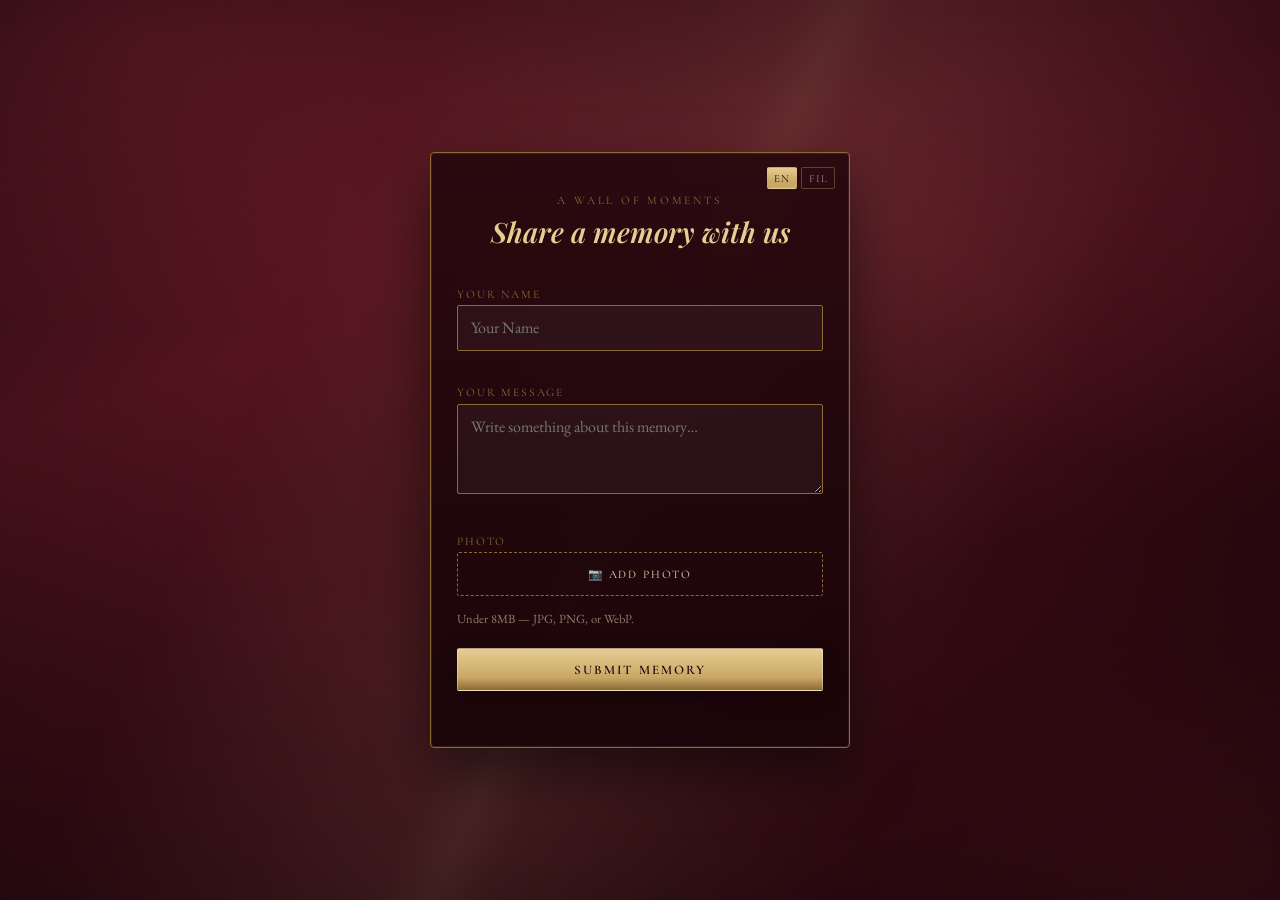
<file: guest.html>
<!DOCTYPE html>
<html lang="en">
<head>
<meta charset="UTF-8">
<meta name="viewport" content="width=device-width, initial-scale=1.0, viewport-fit=cover">
<title>Share a Memory — Aliyah Jasmine's Debut</title>
<link rel="preconnect" href="https://fonts.googleapis.com">
<link rel="preconnect" href="https://fonts.gstatic.com" crossorigin>
<link href="https://fonts.googleapis.com/css2?family=Playfair+Display:ital,wght@0,600;0,700;0,900;1,600;1,700&family=Cormorant+Garamond:ital,wght@0,400;0,500;0,600;1,400;1,500&family=EB+Garamond:ital,wght@0,400;0,500;1,400&display=swap" rel="stylesheet">
<link rel="stylesheet" href="css/style.css">
<link rel="stylesheet" href="css/guest.css">
</head>
<body class="guest-body">

<div class="satin-bg" aria-hidden="true">
  <div class="satin-base"></div>
  <div class="satin-sheen"></div>
  <div class="satin-vignette"></div>
  <div class="satin-grain"></div>
</div>

<main class="guest-page">
  <div class="guest-card">

    <div class="guest-lang" role="group" aria-label="Language / Wika">
      <button type="button" class="guest-lang-btn" data-lang="en">EN</button>
      <button type="button" class="guest-lang-btn" data-lang="fil">FIL</button>
    </div>

    <p class="modal-eyebrow" data-i18n="guest.eyebrow">A Wall of Moments</p>
    <h1 class="guest-title" data-i18n="guest.title">Share a memory with us &#10084;</h1>

    <!-- FORM VIEW -->
    <form id="guestForm" class="guest-form" novalidate>
      <div class="form-field">
        <label for="gName" data-i18n="guest.nameLabel">Your Name</label>
        <input type="text" id="gName" maxlength="60" autocomplete="name" placeholder="Your Name" aria-describedby="gNameError" required>
        <p class="field-error" id="gNameError" aria-live="polite"></p>
      </div>

      <div class="form-field">
        <label for="gMessage" data-i18n="guest.messageLabel">Your Message</label>
        <textarea id="gMessage" maxlength="500" data-i18n-placeholder="guest.messagePlaceholder" placeholder="Write something about this memory…" aria-describedby="gMessageError" required></textarea>
        <p class="field-error" id="gMessageError" aria-live="polite"></p>
      </div>

      <div class="form-field">
        <label for="gPhoto" data-i18n="guest.photoLabel">Photo</label>
        <label class="upload-photo-control" for="gPhoto"><span data-i18n="guest.addPhotoBtn">&#128247; Add Photo</span></label>
        <input class="visually-hidden" type="file" id="gPhoto" accept="image/*,.heic,.heif" aria-describedby="gPhotoError" required>
        <div class="photo-preview" id="gPhotoPreview" hidden><img id="gPhotoPreviewImage" alt="Selected memory photo preview"></div>
        <p class="field-error" id="gPhotoError" aria-live="polite"></p>
        <p class="form-note" data-i18n="guest.photoNote">Photos from phone, tablet, or PC (JPG, PNG, WebP, HEIC/HEIF).</p>
      </div>

      <button type="submit" class="btn-gold guest-submit" data-i18n="guest.submitBtn">Submit Memory</button>
      <p class="form-status" id="guestStatus" role="status" aria-live="polite"></p>
    </form>

    <!-- THANK-YOU VIEW -->
    <div class="guest-thanks" id="guestThanks" hidden>
      <div class="guest-thanks-mark" aria-hidden="true">&#10084;</div>
      <p class="guest-thanks-title" data-i18n="guest.thankYouTitle">Thank you for sharing a memory with us &#10084;</p>
      <button type="button" class="btn-ghost small" id="guestAddAnother" data-i18n="guest.addAnotherBtn">Share another memory</button>
    </div>

  </div>
</main>

<script src="js/i18n.js"></script>
<script src="js/storage.js"></script>
<script src="js/config.js"></script>
<script src="js/upload-service.js"></script>
<script src="js/guest.js"></script>
</body>
</html>
</file>
<file: css/style.css>
/* ============================================================
   1. DESIGN TOKENS
   ============================================================ */
:root{
  --burgundy-deepest:#26060c;
  --burgundy-dark:#3d0f18;
  --burgundy:#54141f;
  --burgundy-light:#6e1c29;
  --wine-highlight:#8a2735;
  --gold-deep:#8c6a35;
  --gold:#c9a765;
  --gold-light:#e6cd93;
  --champagne:#ecdcb9;
  --cream:#f6eee0;
  --blush:#c99a94;
  --ink:#1a0509;
  --shadow:rgba(10,2,4,.55);

  --font-display:'Playfair Display', serif;
  --font-title:'Cormorant Garamond', serif;
  --font-body:'EB Garamond', serif;

  --nav-h:64px;
}

*{box-sizing:border-box;}
html,body{margin:0;padding:0;}
body{
  background:var(--burgundy-deepest);
  color:var(--cream);
  font-family:var(--font-body);
  overflow:hidden;
  height:100vh;
  width:100vw;
  -webkit-font-smoothing:antialiased;
}
body.is-gated{overflow:hidden;}
img{max-width:100%;display:block;}
button{font-family:inherit;cursor:pointer;background:none;border:none;color:inherit;}
button:disabled{cursor:not-allowed;}
a{color:inherit;}
h1,h2,h3,h4{margin:0;font-weight:600;}
p{margin:0;}
ol,ul{margin:0;padding:0;list-style:none;}
::selection{background:var(--gold);color:var(--ink);}

:focus-visible{outline:1.5px solid var(--gold-light);outline-offset:3px;}

[hidden]{display:none !important;}

.sr-only{
  position:absolute;width:1px;height:1px;padding:0;margin:-1px;overflow:hidden;
  clip:rect(0,0,0,0);white-space:nowrap;border:0;
}

/* ============================================================
   2. SATIN BACKGROUND
   ============================================================ */
.satin-bg{position:fixed;inset:0;z-index:0;overflow:hidden;}
.satin-base{
  position:absolute;inset:-10%;
  background:
    radial-gradient(ellipse 60% 45% at 18% 12%, rgba(138,39,53,.55), transparent 60%),
    radial-gradient(ellipse 55% 50% at 85% 20%, rgba(110,28,41,.5), transparent 62%),
    radial-gradient(ellipse 70% 60% at 30% 85%, rgba(61,15,24,.7), transparent 65%),
    radial-gradient(ellipse 65% 55% at 90% 90%, rgba(84,20,31,.65), transparent 60%),
    linear-gradient(160deg, var(--burgundy-dark) 0%, var(--burgundy) 35%, var(--burgundy-deepest) 75%, var(--ink) 100%);
}
.satin-sheen{
  position:absolute; inset:-30%;
  background:linear-gradient(115deg, transparent 35%, rgba(230,205,147,.09) 48%, rgba(230,205,147,.14) 50%, rgba(230,205,147,.09) 52%, transparent 65%);
  mix-blend-mode:screen;
  animation:sheenMove 16s ease-in-out infinite;
}
@keyframes sheenMove{
  0%{transform:translate(-12%,-6%) rotate(0deg);}
  50%{transform:translate(10%,8%) rotate(2deg);}
  100%{transform:translate(-12%,-6%) rotate(0deg);}
}
.satin-vignette{
  position:absolute;inset:0;
  background:radial-gradient(ellipse 80% 80% at 50% 50%, transparent 40%, rgba(10,2,4,.55) 100%);
}
.satin-grain{
  position:absolute;inset:0;opacity:.04;mix-blend-mode:overlay;
  background-image:radial-gradient(rgba(255,255,255,.9) .6px, transparent .6px);
  background-size:3px 3px;
}

/* ============================================================
   3. TYPE UTILITIES
   ============================================================ */
.eyebrow{
  font-family:var(--font-title);
  font-size:.78rem;
  letter-spacing:.32em;
  text-transform:uppercase;
  color:var(--gold-light);
  font-weight:500;
}
.chapter-title{
  font-family:var(--font-display);
  font-style:italic;
  font-weight:600;
  font-size:clamp(1.8rem,4vw,2.9rem);
  color:var(--cream);
  margin-top:.35em;
}
.chapter-head{text-align:center;margin-bottom:clamp(1.6rem,4vh,3rem);}

.btn-gold{
  font-family:var(--font-title);
  letter-spacing:.16em;
  text-transform:uppercase;
  font-size:.82rem;
  font-weight:600;
  color:var(--ink);
  background:linear-gradient(180deg,var(--gold-light),var(--gold) 70%,var(--gold-deep));
  padding:.95em 2em;
  border-radius:2px;
  border:1px solid rgba(255,255,255,.35);
  box-shadow:0 4px 18px rgba(0,0,0,.35);
  transition:transform .35s ease, box-shadow .35s ease, filter .35s ease, opacity .35s ease;
}
.btn-gold:hover{transform:translateY(-2px);box-shadow:0 8px 24px rgba(0,0,0,.4);filter:brightness(1.06);}
.btn-gold:active{transform:translateY(0);}
.btn-gold:disabled{opacity:.4;filter:grayscale(.4);box-shadow:none;transform:none;}
.btn-gold:disabled:hover{transform:none;box-shadow:none;filter:grayscale(.4);}

.btn-ghost{
  font-family:var(--font-title);
  letter-spacing:.16em;
  text-transform:uppercase;
  font-size:.82rem;
  font-weight:600;
  color:var(--champagne);
  background:transparent;
  padding:.9em 1.9em;
  border-radius:2px;
  border:1px solid var(--gold-deep);
  transition:border-color .35s ease, color .35s ease, background .35s ease;
}
.btn-ghost:hover{border-color:var(--gold-light);color:var(--gold-light);background:rgba(201,167,101,.08);}
.btn-ghost.small{font-size:.72rem;padding:.6em 1.3em;}

/* ============================================================
   4. FLORAL ORNAMENTS
   ============================================================ */
.floral-frame{position:absolute;inset:0;pointer-events:none;color:var(--gold);opacity:.65;}
.floral-frame svg.corner{position:absolute;width:min(22vw,170px);height:min(22vw,170px);opacity:0;}
.floral-frame .c-tl{top:10px;left:10px;}
.floral-frame .c-tr{top:10px;right:10px;transform:scaleX(-1);}
.floral-frame .c-bl{bottom:10px;left:10px;transform:scaleY(-1);}
.floral-frame .c-br{bottom:10px;right:10px;transform:scale(-1,-1);}

.floral-divider{width:min(70%,320px);height:26px;color:var(--gold);opacity:.8;margin:1.4em auto;display:block;}

/* ============================================================
   5. NAVIGATION
   ============================================================ */
.chapter-nav{
  position:fixed;top:0;left:0;right:0;height:var(--nav-h);
  z-index:40;
  display:flex;align-items:center;
  padding:0 clamp(14px,3vw,34px);
  background:linear-gradient(180deg, rgba(26,5,9,.72), rgba(26,5,9,0));
  backdrop-filter:blur(2px);
}
.brand-mark{
  font-family:var(--font-title);font-style:italic;font-size:1.05rem;letter-spacing:.05em;color:var(--gold-light);
  white-space:nowrap;margin-right:clamp(10px,3vw,32px);
}
.nav-list{
  display:flex;gap:clamp(2px,1.6vw,26px);overflow-x:auto;flex:1;
  scrollbar-width:none;
}
.nav-list::-webkit-scrollbar{display:none;}
.nav-link{
  display:flex;align-items:baseline;gap:.5em;white-space:nowrap;
  padding:.5em .15em;position:relative;
  font-family:var(--font-title);font-size:.86rem;letter-spacing:.1em;text-transform:uppercase;
  color:rgba(236,220,185,.55);
  transition:color .3s ease;
}
.nav-link .nav-num{font-size:.72rem;color:var(--gold-deep);}
.nav-link:hover{color:var(--champagne);}
.nav-link.active{color:var(--gold-light);}
.nav-link.active::after{
  content:'';position:absolute;left:0;right:0;bottom:-2px;height:1px;background:var(--gold-light);
}
.nav-lang{
  margin-left:auto;display:flex;align-items:center;gap:6px;padding-left:clamp(10px,3vw,24px);flex:0 0 auto;
}
.nav-lang button{
  font-family:var(--font-title);font-size:.72rem;letter-spacing:.1em;text-transform:uppercase;
  color:rgba(236,220,185,.5);padding:.3em .6em;border:1px solid transparent;border-radius:2px;
  transition:color .25s ease,border-color .25s ease;
}
.nav-lang button.active{color:var(--gold-light);border-color:var(--gold-deep);}
.nav-lang button:hover{color:var(--champagne);}
.nav-music{
  margin-left:10px;display:flex;align-items:center;justify-content:center;flex:0 0 auto;
  width:34px;height:34px;border:1px solid var(--gold-deep);border-radius:50%;
  color:var(--gold-light);transition:border-color .25s ease,color .25s ease,background .25s ease;
}
.nav-music svg{width:16px;height:16px;}
.nav-music .icon-muted{display:none;}
.nav-music.is-muted .icon-playing{display:none;}
.nav-music.is-muted .icon-muted{display:block;}
.nav-music:hover{border-color:var(--gold-light);background:rgba(201,167,101,.1);}

/* Hamburger toggle — desktop/tablet: not shown at all (the full
   .nav-list already fits there). Turned on only inside the mobile
   breakpoint further down this file. */
.nav-burger{
  display:none;
  flex-direction:column;align-items:center;justify-content:center;gap:5px;
  width:34px;height:34px;margin-left:8px;flex:0 0 auto;
  border:1px solid var(--gold-deep);border-radius:50%;background:transparent;
  transition:border-color .25s ease,background .25s ease;
}
.nav-burger:hover{border-color:var(--gold-light);background:rgba(201,167,101,.1);}
.nav-burger-bar{
  display:block;width:15px;height:1.5px;background:var(--gold-light);
  transition:transform .25s ease,opacity .25s ease;
}
.nav-burger.is-active .nav-burger-bar:nth-child(1){transform:translateY(6.5px) rotate(45deg);}
.nav-burger.is-active .nav-burger-bar:nth-child(2){opacity:0;}
.nav-burger.is-active .nav-burger-bar:nth-child(3){transform:translateY(-6.5px) rotate(-45deg);}

/* Mobile nav dropdown + backdrop — inert and invisible outside the
   mobile breakpoint (see @media max-width:640px below), where display,
   open/close, sizing and touch spacing are defined. */
.mobile-nav-backdrop,.mobile-nav{display:none;}

/* ============================================================
   6. CHAPTER SHELL
   ============================================================ */
main{position:relative;z-index:5;height:100vh;height:100dvh;width:100vw;}
.chapter{
  position:absolute;inset:0;
  padding:calc(var(--nav-h) + clamp(20px,5vh,60px)) clamp(18px,6vw,80px) clamp(30px,6vh,60px);
  overflow-y:auto;
  display:flex;flex-direction:column;align-items:center;
  opacity:0;visibility:hidden;
}
.chapter.is-active{opacity:1;visibility:visible;}
.chapter-inner{width:100%;max-width:980px;margin:0 auto;display:flex;flex-direction:column;align-items:center;}

/* ============================================================
   6b. CHAPTER — 18 ROSES (FULLSCREEN BALLROOM SCENE)
   The ballroom is a full-viewport game-map scene, not a card or
   inline image. It ignores the standard .chapter padding/max-width
   so the artwork can fill the entire available viewport.
   ============================================================ */
.chapter--ballroom{padding:0;overflow:hidden;display:block;}
.ballroom-scene{position:absolute;inset:0;width:100%;height:100%;overflow:hidden;}
/* Wraps the map image + scrim + figures as one layer so the figures'
   percentage-based left/top always resolves against the map's own
   box — on desktop that box is the full-bleed viewport (unchanged
   from before); on mobile (see breakpoint below) it becomes the
   map's own natural, taller-than-viewport height. */
.ballroom-mapwrap{position:absolute;inset:0;width:100%;height:100%;}
.ballroom-map{
  position:absolute;inset:0;
  width:100%;height:100%;
  object-fit:cover;object-position:center;
  display:block;
  image-rendering:-webkit-optimize-contrast;
}
/* Mobile three-part map wrap: hidden on desktop/landscape, shown (and the
   desktop wrap hidden) under the mobile-portrait breakpoint below. Kept out
   of layout entirely on desktop so it never adds scroll height there. */
.ballroom-mapwrap-mobile{display:none;}
.ballroom-scrim{
  position:absolute;inset:0;pointer-events:none;
  background:linear-gradient(180deg, rgba(10,3,5,.6) 0%, rgba(10,3,5,0) 24%, rgba(10,3,5,0) 68%, rgba(10,3,5,.62) 100%);
}
/* Characters standing around the ballroom floor — absolutely positioned
   by percentage (left/top) so each guest keeps their spot on the scene
   at any viewport size. No card, no background, no border: just the
   pixel-art figure with a soft contact shadow. */
.ballroom-figures{position:absolute;inset:0;z-index:2;pointer-events:none;}
.ballroom-figure{
  position:absolute;transform:translate(-50%,-100%);
  /* Sized from the smaller of width- or height-based scaling so
     short/wide windows (e.g. 1280x720) shrink the figure enough to
     keep clear vertical margin between rows, the nav bar, and the
     Continue button footer — not just narrow windows. */
  width:clamp(38px,min(5.6vw,8vh),78px);
  padding:0;border:0;background:none;cursor:pointer;
  pointer-events:auto;-webkit-tap-highlight-color:transparent;
}
.ballroom-figure .figure-shadow{
  position:absolute;left:50%;bottom:-3%;transform:translateX(-50%);
  width:68%;height:16%;border-radius:50%;pointer-events:none;
  background:radial-gradient(closest-side, rgba(0,0,0,.55), rgba(0,0,0,0) 75%);
}
.ballroom-figure .figure-sprite{position:relative;display:block;width:100%;aspect-ratio:145/336;}
.ballroom-figure .frame{
  position:absolute;inset:0;width:100%;height:100%;object-fit:contain;object-position:bottom;
  image-rendering:pixelated;image-rendering:crisp-edges;
  filter:drop-shadow(0 3px 5px rgba(0,0,0,.55));
}
.ballroom-figure .frame-a{animation:breatheA 1.6s steps(1,end) infinite;animation-delay:var(--breathe-delay,0s);}
.ballroom-figure .frame-b{animation:breatheB 1.6s steps(1,end) infinite;animation-delay:var(--breathe-delay,0s);}
.ballroom-figure:hover .frame,.ballroom-figure:focus-visible .frame{
  filter:drop-shadow(0 0 9px rgba(230,205,147,.6)) drop-shadow(0 3px 5px rgba(0,0,0,.55));
}
.ballroom-figure:focus-visible{outline:2px solid var(--gold-light);outline-offset:6px;border-radius:6px;}
.ballroom-figure .figure-name{
  position:relative;left:50%;transform:translateX(-50%);
  display:block;margin-top:2px;
  width:max-content;max-width:118px;
  font-family:var(--font-title);font-weight:600;
  font-size:clamp(.56rem,min(1.05vw,1.35vh),.72rem);letter-spacing:.02em;line-height:1.15;
  text-align:center;color:var(--gold-light);
  background:rgba(10,2,4,.55);border:1px solid rgba(201,167,101,.4);
  border-radius:3px;padding:.15em .5em;
  text-shadow:0 1px 2px rgba(0,0,0,.7);
  pointer-events:none;
}
.ballroom-caption{
  position:absolute;top:0;left:0;right:0;
  z-index:3;
  padding:calc(var(--nav-h) + clamp(10px,3vh,26px)) clamp(16px,6vw,60px) 0;
  text-align:center;
}
.ballroom-caption .eyebrow{
  color:var(--gold-light);
  letter-spacing:.38em;
  text-shadow:0 1px 4px rgba(0,0,0,.6);
}
.ballroom-caption .chapter-title{
  margin:.32em 0 .35em;
  font-size:clamp(2rem,4.6vw,3.2rem);
  letter-spacing:.015em;
  color:var(--cream);
  text-shadow:0 4px 26px rgba(0,0,0,.6), 0 1px 2px rgba(0,0,0,.4);
}
.ballroom-caption .hint{margin:0;color:var(--champagne);}
.ballroom-footer{
  position:absolute;bottom:clamp(14px,3.5vh,30px);left:0;right:0;
  display:flex;justify-content:center;padding:0 20px;
}
@media (max-width:640px){
  .ballroom-caption{padding-top:calc(var(--nav-h) + 10px);}
}

/* ============================================================
   7. CHAPTER — INVITATION
   ============================================================ */
#chapter-invitation{padding-top:0;}
.invite-scene{position:relative;min-height:100vh;width:100%;display:flex;align-items:center;justify-content:center;}
.intro-stage,.envelope-stage,.letter-stage{
  position:absolute;inset:0;display:flex;flex-direction:column;align-items:center;justify-content:center;text-align:center;
  padding:0 20px;
}
.intro-stage{opacity:0;}
.hero-name{font-family:var(--font-display);font-weight:700;font-style:italic;line-height:1.02;
  font-size:clamp(2.6rem,9vw,6rem);letter-spacing:.01em;color:var(--cream);
}
.hero-name .line{display:block;overflow:hidden;}
.hero-name .line span{display:inline-block;transform:translateY(110%);}
.hero-turns{font-family:var(--font-title);font-size:clamp(1.1rem,2.6vw,1.5rem);letter-spacing:.5em;text-transform:uppercase;
  color:var(--gold-light);margin-top:.9em;opacity:0;}
.hero-18{color:var(--gold);font-style:italic;letter-spacing:.05em;}
.intro-details{margin-top:2.2em;opacity:0;}
.intro-continue{margin-top:2.6em;opacity:0;}
.invite-line{font-family:var(--font-title);font-size:clamp(1rem,2.2vw,1.3rem);font-style:italic;color:var(--champagne);max-width:480px;margin:0 auto .9em;}
.invite-date{font-family:var(--font-display);font-size:clamp(1.3rem,3vw,1.9rem);letter-spacing:.14em;color:var(--gold-light);margin-bottom:.5em;}
.invite-meta{font-family:var(--font-title);font-size:.95rem;letter-spacing:.14em;text-transform:uppercase;color:rgba(236,220,185,.75);margin-bottom:.2em;}

.envelope-stage{opacity:0;}
.envelope-stage .eyebrow{margin-bottom:1.6em;}
.envelope-wrap{}
.envelope{
<<<<<<< HEAD
  position:relative;width:min(78vw,330px);height:min(56vw,230px);perspective:1200px;
=======
  position:relative;width:min(78vw,330px);height:min(56vw,230px);
  perspective:1200px;-webkit-perspective:1200px;
>>>>>>> 364f0a9 (complete)
}
.envelope-back{
  position:absolute;inset:0;border-radius:3px;
  background:linear-gradient(160deg, var(--burgundy-light), var(--burgundy) 55%, var(--burgundy-dark));
  border:1px solid var(--gold-deep);
  box-shadow:0 22px 45px rgba(0,0,0,.5);
}
.envelope-back::before,.envelope-back::after{
  content:'';position:absolute;top:0;width:50%;height:100%;
  border:1px solid var(--gold-deep);opacity:.55;
}
<<<<<<< HEAD
.envelope-back::before{left:0;clip-path:polygon(0 0,100% 50%,0 100%);}
.envelope-back::after{right:0;clip-path:polygon(100% 0,0 50%,100% 100%);}
=======
.envelope-back::before{left:0;clip-path:polygon(0 0,100% 50%,0 100%);-webkit-clip-path:polygon(0 0,100% 50%,0 100%);}
.envelope-back::after{right:0;clip-path:polygon(100% 0,0 50%,100% 100%);-webkit-clip-path:polygon(100% 0,0 50%,100% 100%);}
>>>>>>> 364f0a9 (complete)
.envelope-flap{
  position:absolute;top:0;left:0;width:100%;height:62%;
  background:linear-gradient(155deg, var(--wine-highlight), var(--burgundy) 70%);
  clip-path:polygon(0 0,100% 0,50% 92%);
<<<<<<< HEAD
  border:1px solid var(--gold-deep);
  transform-origin:top center;
  transform-style:preserve-3d;
  transition:transform 1.1s cubic-bezier(.7,0,.2,1);
  z-index:3;
}
.envelope.is-open .envelope-flap{transform:rotateX(-172deg);}
=======
  -webkit-clip-path:polygon(0 0,100% 0,50% 92%);
  border:1px solid var(--gold-deep);
  transform-origin:top center;
  transform-style:preserve-3d;-webkit-transform-style:preserve-3d;
  backface-visibility:hidden;-webkit-backface-visibility:hidden;
  transition:transform 1.1s cubic-bezier(.7,0,.2,1);
  z-index:3;
}
.envelope.is-open .envelope-flap{transform:rotateX(-172deg);-webkit-transform:rotateX(-172deg);}
>>>>>>> 364f0a9 (complete)
.envelope-seal{
  position:absolute;left:50%;top:34%;transform:translate(-50%,-50%);
  width:52px;height:52px;border-radius:50%;
  background:radial-gradient(circle at 35% 30%, var(--gold-light), var(--gold) 55%, var(--gold-deep));
  display:flex;align-items:center;justify-content:center;
  font-family:var(--font-title);font-style:italic;font-size:1.05rem;color:var(--ink);
  box-shadow:0 3px 10px rgba(0,0,0,.4);
  z-index:4;transition:opacity .5s ease, transform .6s ease;
}
.envelope.is-open .envelope-seal{opacity:0;transform:translate(-50%,-50%) scale(.4);}
.tap-hint{margin-top:1.7em;font-family:var(--font-title);font-size:.82rem;letter-spacing:.22em;text-transform:uppercase;color:var(--gold-deep);}

.letter-stage{padding:0 16px;}
.letter-card{
  width:min(92vw,520px);max-height:82vh;overflow-y:auto;
  background:linear-gradient(180deg, rgba(246,238,224,.06), rgba(246,238,224,.03));
  border:1px solid var(--gold-deep);border-radius:2px;
  padding:clamp(24px,5vw,46px);
  text-align:left;
  box-shadow:0 30px 60px rgba(0,0,0,.5);
}
.letter-kicker{font-family:var(--font-title);font-style:italic;font-size:1.1rem;color:var(--gold-light);margin-bottom:.9em;}
.letter-body{font-size:1.05rem;line-height:1.7;color:var(--champagne);margin-bottom:1em;}
.letter-question{font-family:var(--font-title);font-style:italic;font-size:1.25rem;color:var(--gold-light);margin:1.2em 0 1.1em;text-align:center;}

/* --- RSVP: name-gated response --- */
.rsvp-name-field{margin:0 auto 1.1em;max-width:360px;text-align:left;}
.rsvp-name-field label{display:block;font-family:var(--font-title);font-size:.72rem;letter-spacing:.18em;text-transform:uppercase;color:var(--gold-deep);margin-bottom:.45em;}
.rsvp-name-field input{
  width:100%;background:rgba(255,255,255,.045);border:1px solid var(--gold-deep);color:var(--cream);
  padding:.75em .85em;font-family:var(--font-body);font-size:1rem;border-radius:2px;
  transition:border-color .3s ease, background .3s ease;
}
.rsvp-name-field input:focus{border-color:var(--gold-light);background:rgba(255,255,255,.07);}
.rsvp-name-hint{font-size:.76rem;color:rgba(236,220,185,.55);margin-top:.4em;}
.rsvp-row{display:flex;flex-wrap:wrap;gap:14px;justify-content:center;}
.rsvp-divider{display:flex;align-items:center;gap:.8em;margin:1.3em 0;color:rgba(236,220,185,.4);font-family:var(--font-title);font-size:.72rem;letter-spacing:.2em;text-transform:uppercase;}
.rsvp-divider::before,.rsvp-divider::after{content:'';flex:1;height:1px;background:rgba(201,167,101,.25);}
.rsvp-listed{display:flex;justify-content:center;}
.rsvp-response{margin-top:1.3em;text-align:center;font-family:var(--font-title);font-style:italic;font-size:1.05rem;color:var(--gold-light);}
.rsvp-continue{margin-top:1.4em;text-align:center;}

/* ============================================================
   8. CHAPTER — CELEBRATION
   ============================================================ */
.celebration-grid{display:grid;grid-template-columns:repeat(auto-fit,minmax(210px,1fr));gap:16px;width:100%;margin-bottom:3rem;}
.detail-card{
  border:1px solid var(--gold-deep);padding:1.8em 1.4em;text-align:center;border-radius:2px;
  background:rgba(255,255,255,.02);
}
.detail-card h3{font-family:var(--font-title);text-transform:uppercase;letter-spacing:.2em;font-size:.78rem;color:var(--gold-deep);margin-bottom:.7em;}
.detail-card p{font-family:var(--font-display);font-style:italic;font-size:1.15rem;color:var(--champagne);line-height:1.5;}
.map-card .btn-ghost{margin-top:.9em;display:inline-block;}

.countdown{width:100%;text-align:center;margin-bottom:3.4rem;}
.countdown-label{font-family:var(--font-title);letter-spacing:.28em;text-transform:uppercase;font-size:.8rem;color:var(--gold-light);margin-bottom:1.3em;}
.countdown-row{display:flex;justify-content:center;gap:clamp(10px,3vw,30px);flex-wrap:wrap;}
.cd-unit{display:flex;flex-direction:column;align-items:center;min-width:64px;}
.cd-unit span{
  font-family:var(--font-display);font-size:clamp(1.8rem,5vw,2.7rem);color:var(--cream);
  text-shadow:0 0 18px rgba(201,167,101,.35);
  font-variant-numeric:tabular-nums;
}
.cd-unit label{font-family:var(--font-title);font-size:.68rem;letter-spacing:.2em;text-transform:uppercase;color:var(--gold-deep);margin-top:.4em;}

.dresscode{width:100%;text-align:center;margin-bottom:3.4rem;}
.dresscode h3{font-family:var(--font-title);letter-spacing:.24em;text-transform:uppercase;font-size:.85rem;color:var(--gold-light);}
.dresscode-sub{font-family:var(--font-display);font-style:italic;font-size:1.4rem;color:var(--champagne);margin:.4em 0 1.6em;}
.dresscode-grid{display:grid;grid-template-columns:repeat(auto-fit,minmax(180px,1fr));gap:20px;max-width:520px;margin:0 auto;}
.dc-card{border:1px solid var(--gold-deep);padding:1.6em 1em;border-radius:2px;}
.dc-swatch{width:56px;height:56px;border-radius:50%;margin:0 auto .85em;border:1px solid rgba(201,167,101,.35);box-shadow:0 4px 18px rgba(0,0,0,.35);}
.dc-card h4{font-family:var(--font-title);letter-spacing:.14em;text-transform:uppercase;font-size:.85rem;color:var(--gold-light);margin-bottom:.4em;}
.dc-card p{font-size:.92rem;color:rgba(236,220,185,.75);}

.celebration-footer{margin:2.2rem 0 1rem;text-align:center;}

/* --- Gift section: box-frame squares, same family as dresscode --- */
.gift-section{width:100%;text-align:center;}
.gift-section h3{font-family:var(--font-title);letter-spacing:.24em;text-transform:uppercase;font-size:.85rem;color:var(--gold-light);margin-bottom:.5em;}
.gift-sub{font-family:var(--font-display);font-style:italic;font-size:1.15rem;color:var(--champagne);margin-bottom:1.8em;max-width:520px;margin-left:auto;margin-right:auto;}
.gift-grid{
  display:grid;grid-template-columns:repeat(5,minmax(0,1fr));gap:16px;max-width:760px;margin:0 auto;
}
.gift-card{
  aspect-ratio:1/1;border:1px solid var(--gold-deep);border-radius:2px;
  background:linear-gradient(160deg, rgba(255,255,255,.045), rgba(255,255,255,.015));
  display:flex;flex-direction:column;align-items:center;justify-content:center;gap:.55em;
  padding:.8em .5em;
  transition:transform .35s ease, box-shadow .35s ease, border-color .35s ease, background .35s ease;
}
.gift-card svg{width:34px;height:34px;color:var(--gold);}
.gift-card span{font-family:var(--font-title);letter-spacing:.06em;text-transform:uppercase;font-size:.72rem;color:var(--gold-light);line-height:1.3;}
.gift-card:hover{transform:translateY(-4px);border-color:var(--gold-light);box-shadow:0 10px 24px rgba(0,0,0,.35);background:rgba(201,167,101,.06);}
.gift-note{max-width:460px;margin:2em auto 0;color:var(--champagne);font-family:var(--font-title);font-style:italic;font-size:1rem;line-height:1.65;}

/* ============================================================
   9. CHAPTER — 18 ROSES / TREASURES / WISHES / BILLS
   Shared pixel-art character cards. Each card is a tiny 8-bit
   scene (starry sky + ground) with the guest's pixel character
   standing on it, cycling between two idle poses (A/B) to read
   as a gentle breathing loop.
   ============================================================ */
.hint{
  font-family:var(--font-title);font-weight:700;font-style:normal;
  font-size:clamp(1rem,2.6vw,1.18rem);letter-spacing:.03em;
  color:var(--gold-light);text-shadow:0 1px 4px rgba(0,0,0,.6);
  background:rgba(10,2,4,.35);border:1px solid rgba(201,167,101,.45);
  border-radius:999px;padding:.6em 1.4em;
  display:inline-block;margin:0 auto 2rem;text-align:center;max-width:90vw;
}

.pixel-grid{
  display:grid;grid-template-columns:repeat(auto-fill,minmax(108px,1fr));
  gap:16px 14px;width:100%;max-width:860px;margin:0 auto;
}
.pixel-card{
  position:relative;aspect-ratio:3/4.3;overflow:hidden;cursor:pointer;padding:0;
  border:2px solid var(--gold-deep);
  box-shadow:0 0 0 1px rgba(10,2,4,.6), 0 8px 18px rgba(0,0,0,.4);
  background:
    radial-gradient(120% 90% at 50% 0%, rgba(230,205,147,.16), transparent 60%),
    linear-gradient(180deg, var(--burgundy-dark) 0%, var(--burgundy) 62%, var(--burgundy-light) 100%);
  transition:transform .3s ease, box-shadow .3s ease, border-color .3s ease;
  clip-path:polygon(
    0 6px, 6px 6px, 6px 0, calc(100% - 6px) 0, calc(100% - 6px) 6px, 100% 6px,
    100% calc(100% - 6px), calc(100% - 6px) calc(100% - 6px), calc(100% - 6px) 100%,
    6px 100%, 6px calc(100% - 6px), 0 calc(100% - 6px)
  );
}
.pixel-card:hover,.pixel-card:focus-visible{
  transform:translateY(-4px);border-color:var(--gold-light);
  box-shadow:0 0 0 1px rgba(10,2,4,.6), 0 14px 26px rgba(0,0,0,.5), 0 0 0 3px rgba(201,167,101,.25);
}
.pixel-card::before{
  content:'';position:absolute;inset:0 0 44% 0;pointer-events:none;opacity:.85;
  background-image:
    radial-gradient(1.4px 1.4px at 18% 28%, rgba(255,255,255,.6) 50%, transparent 52%),
    radial-gradient(1.4px 1.4px at 68% 14%, rgba(255,255,255,.4) 50%, transparent 52%),
    radial-gradient(1.4px 1.4px at 42% 46%, rgba(255,255,255,.55) 50%, transparent 52%),
    radial-gradient(1.4px 1.4px at 85% 52%, rgba(255,255,255,.35) 50%, transparent 52%),
    radial-gradient(1.4px 1.4px at 30% 62%, rgba(255,255,255,.3) 50%, transparent 52%);
}
.pixel-ground{
  position:absolute;left:0;right:0;bottom:0;height:30%;pointer-events:none;
  background:linear-gradient(180deg, var(--gold-deep) 0%, var(--gold-deep) 20%, #45300f 20%, #45300f 100%);
  box-shadow:inset 0 3px 0 0 rgba(230,205,147,.5);
}
.pixel-ground::before{
  content:'';position:absolute;inset:0;opacity:.45;
  background-image:repeating-linear-gradient(90deg, rgba(0,0,0,.14) 0 6px, transparent 6px 13px);
}
.pixel-sprite{position:absolute;left:50%;bottom:20%;transform:translateX(-50%);width:80%;height:66%;}
.frame{
  position:absolute;inset:0;width:100%;height:100%;object-fit:contain;object-position:bottom;
  image-rendering:pixelated;image-rendering:crisp-edges;
  filter:drop-shadow(0 4px 6px rgba(0,0,0,.5));
}
.frame-a{animation:breatheA 1.6s steps(1,end) infinite;animation-delay:var(--breathe-delay,0s);}
.frame-b{animation:breatheB 1.6s steps(1,end) infinite;animation-delay:var(--breathe-delay,0s);}
@keyframes breatheA{0%,49.9%{opacity:1;}50%,100%{opacity:0;}}
@keyframes breatheB{0%,49.9%{opacity:0;}50%,100%{opacity:1;transform:translateY(-2px);}}
.pixel-num{
  position:absolute;top:6px;left:6px;font-family:var(--font-title);font-weight:700;
  font-size:.68rem;letter-spacing:.06em;color:var(--ink);background:var(--gold-light);
  padding:.15em .5em;line-height:1.3;box-shadow:2px 2px 0 rgba(10,2,4,.5);
}
.pixel-val{
  position:absolute;top:6px;right:6px;font-family:var(--font-title);font-weight:700;
  font-size:.6rem;letter-spacing:.04em;color:var(--gold-light);background:rgba(10,2,4,.55);
  padding:.15em .45em;border:1px solid rgba(230,205,147,.5);
}
.pixel-name{
  position:absolute;left:0;right:0;bottom:2px;text-align:center;
  font-family:var(--font-title);font-size:.62rem;letter-spacing:.03em;
  color:var(--cream);text-shadow:0 1px 2px rgba(0,0,0,.8);
  padding:0 4px;white-space:nowrap;overflow:hidden;text-overflow:ellipsis;
}

/* 18 Wishes & Prayers — blush accent */
.pixel-grid--wish .pixel-card{border-color:var(--blush);}
.pixel-grid--wish .pixel-card:hover,.pixel-grid--wish .pixel-card:focus-visible{
  border-color:#e7c9c4;box-shadow:0 0 0 1px rgba(10,2,4,.6), 0 14px 26px rgba(0,0,0,.5), 0 0 0 3px rgba(201,154,148,.3);
}

/* 18 Bills — moonlit teal/green scene */
.pixel-grid--bill .pixel-card{
  border-color:#5ebcd6;
  background:
    radial-gradient(120% 90% at 50% 0%, rgba(150,220,235,.16), transparent 60%),
    linear-gradient(180deg, #0f2a3a 0%, #16394e 62%, #1d4d6b 100%);
}
.pixel-grid--bill .pixel-ground{background:linear-gradient(180deg, #2f6f52 0%, #2f6f52 20%, #163a29 20%, #163a29 100%);}
.pixel-grid--bill .pixel-card:hover,.pixel-grid--bill .pixel-card:focus-visible{
  border-color:#ffffff;box-shadow:0 0 0 1px rgba(10,2,4,.6), 0 14px 26px rgba(0,0,0,.5), 0 0 12px rgba(94,188,214,.6);
}

/* ============================================================
   12. CHAPTER — MEMORIES
   ONE COHESIVE LUXURY MEMORY-WALL INSTALLATION.
   The chapter itself is the "room": curtains frame the full scene,
   string lights stretch across the top, the burgundy wall is the
   backdrop, Polaroids hang on the wall, and the bottom decor forms
   the base of the same installation — all one continuous environment.
   ============================================================ */

/* --- 12a. Chapter shell: the full-scene room --- */
.chapter-memories{
  position:absolute;
  inset:0;
  width:100%;
  height:100%;
  min-height:100vh;
  min-height:100dvh;
  padding:0 !important;
  overflow-y:auto !important;
  overflow-x:hidden;
  background:
    radial-gradient(ellipse 75% 55% at 50% 35%, rgba(120,20,35,.42) 0%, rgba(35,5,12,.88) 75%, rgba(18,2,6,.96) 100%),
    var(--bg-chapter, #2d060e);
}
.mem-inner{
  position:relative;
  z-index:4;
  width:100%;
  max-width:1440px;
  margin:0 auto;
  padding:
    calc(var(--nav-h) + clamp(10px,1.8vh,22px))
    clamp(35px,4vw,75px)
    0;
  display:flex;
  flex-direction:column;
  align-items:center;
  box-sizing:border-box;
  min-height:100%;
  min-height:100vh;
  min-height:100dvh;
}

/* --- 12b. Full-scene curtains (Chapter 07 Memories only) --- */
.mem-curtain{
  position:absolute;top:0;bottom:0;z-index:2;
  width:clamp(120px,14vw,260px);
  height:100%;
  pointer-events:none;
  display:flex;flex-direction:column;
  overflow:hidden;
}
.mem-curtain img{
  width:100%;height:100%;object-fit:cover;display:block;
  filter:drop-shadow(0 14px 32px rgba(0,0,0,.65)) brightness(1.25) saturate(1.25);
}
.mem-curtain--left{left:0;}
.mem-curtain--right{right:0;}
.mem-curtain--left img{object-position:top left;}
.mem-curtain--right img{object-position:top right;}

/* --- 12c. Floral corner swags (Positioned ON TOP of curtains: z-index: 6) --- */
.mem-floral{
  position:absolute;top:calc(var(--nav-h) - 16px);
  z-index:6;
  width:clamp(160px,20vw,360px);pointer-events:none;
  filter:drop-shadow(0 14px 28px rgba(0,0,0,.6)) drop-shadow(0 0 35px rgba(0,0,0,.35));
}
.mem-floral img{width:100%;height:auto;display:block;}
.mem-floral--left{left:0;}
.mem-floral--right{right:0;}

/* --- 12d. String lights --- */
.mem-lights{
  position:absolute;z-index:1;
  top:var(--nav-h);
  left:0;right:0;
  height:clamp(90px,12vw,160px);
  overflow:hidden;
  pointer-events:none;
}
.mem-lights img{
  width:100%;height:100%;
  object-fit:cover;object-position:top center;
  filter:drop-shadow(0 0 12px rgba(255,210,130,.7)) drop-shadow(0 0 28px rgba(255,180,80,.45));
}

/* --- 12e. Title block --- */
.mem-title-block{text-align:center;margin-bottom:clamp(.3rem,.8vh,.8rem);position:relative;}
.mem-eyebrow{
  font-family:var(--font-title);font-size:clamp(.68rem,1vw,.78rem);letter-spacing:.36em;
  text-transform:uppercase;color:var(--gold-light);font-weight:500;
  text-shadow:0 0 18px rgba(201,167,101,.55);
}
.mem-chapter-title{
  font-family:var(--font-display);font-style:italic;font-weight:700;
  font-size:clamp(1.4rem,3vw,2.2rem);color:var(--cream);margin:.1em 0 0;
  text-shadow:0 2px 20px rgba(0,0,0,.6), 0 0 40px rgba(201,167,101,.18);
  letter-spacing:.015em;
}
.memories-tagline{
  font-family:var(--font-display);font-style:italic;font-weight:600;
  font-size:clamp(.85rem,1.8vw,1.15rem);color:var(--champagne);
  letter-spacing:.01em;margin-top:.2em;
}
.memories-tagline .tagline-accent{color:var(--gold-light);text-shadow:0 0 20px rgba(201,167,101,.5);}

/* --- 12f. Toolbar --- */
.memory-toolbar{
  width:100%;display:flex;flex-wrap:wrap;align-items:center;
  justify-content:center;gap:12px;
  margin-bottom:clamp(.3rem,.8vh,.8rem);
}

<<<<<<< HEAD
=======
.memory-download-btn{
  display:inline-flex;align-items:center;gap:.55em;
}
.memory-download-btn .mem-dl-icon{
  width:15px;height:15px;flex:none;
}
.memory-download-btn:disabled{
  opacity:.4;cursor:not-allowed;border-color:var(--gold-deep);color:var(--champagne);background:transparent;
}
.memory-download-status{
  width:100%;text-align:center;
  font-family:var(--font-body);font-size:.82rem;color:var(--champagne);
  opacity:.85;min-height:1.2em;margin:.2em 0 .4em;
}
.memory-download-status:empty{margin:0;}
.memory-download-controls{
  width:100%;display:flex;flex-wrap:wrap;align-items:center;
  justify-content:center;gap:10px;margin:0 0 .6em;
}
.memory-download-controls:empty{margin:0;}

>>>>>>> 364f0a9 (complete)
/* --- 12g. Memory wall wrapper & display cords — 5 Columns Wide --- */
.memory-wall-wrapper{
  width:100%;
  position:relative;
  margin-bottom:clamp(.2rem,.6vh,.6rem);
  box-sizing:border-box;
}
.memory-cords-svg{
  position:absolute;
  top:0;
  left:-30px;
  right:-30px;
  width:calc(100% + 60px);
  height:100%;
  z-index:1;
  pointer-events:none;
  overflow:visible;
}
.memory-wall{
  width:100%;
  position:relative;
  z-index:2;
  display:grid;
  grid-template-columns:repeat(5,minmax(0,1fr));
  align-content:start;
  gap:clamp(14px,2vw,24px) clamp(12px,1.6vw,20px);
  padding:0 0 clamp(6px,1vh,14px);
  transition:opacity .22s ease;
}
.memory-wall.is-transitioning{opacity:0;}

/* --- 12g-i. QR (hidden — guests receive physical QR card) --- */
.memory-qr[hidden]{display:none !important;}
.memory-qr{display:flex;flex-direction:column;align-items:center;gap:8px;text-align:center;}
.memory-qr-label{
  font-family:var(--font-title);font-style:italic;font-size:.82rem;
  color:var(--champagne);max-width:190px;line-height:1.3;
}
.memory-qr-code{
  width:112px;height:112px;padding:8px;
  background:var(--cream);border:1px solid var(--gold-deep);
  box-shadow:0 10px 22px rgba(10,2,4,.4);
  display:flex;align-items:center;justify-content:center;
}
.memory-qr-code img,.memory-qr-code canvas{display:block;width:100%;height:100%;}
.memory-qr-link{
  font-family:var(--font-title);font-size:.78rem;letter-spacing:.03em;
  color:var(--gold-light);text-decoration:underline;text-underline-offset:3px;
  word-break:break-all;max-width:210px;
}
.memory-qr-link:hover{color:var(--gold);}

/* --- 12h. Pagination --- */
.memory-pagination{
  width:100%;display:flex;align-items:center;justify-content:center;
  gap:16px;margin:.2rem 0 clamp(.2rem,.6vh,.6rem);
}
.memory-page-status{
  font-family:var(--font-title);font-style:italic;font-size:.8rem;
  color:var(--champagne);min-width:7em;text-align:center;
}
.memory-page-btn{white-space:nowrap;padding:.4em .9em;font-size:.78rem;}

/* --- 12i. Polaroid cards --- */
.polaroid{
  background:linear-gradient(180deg,#fffdf7,var(--cream) 65%);
  color:var(--ink);padding:7px 7px 10px;border-radius:2px;
  box-shadow:
    0 1px 0 rgba(255,255,255,.8) inset,
    0 2px 4px rgba(0,0,0,.22),
    0 10px 24px rgba(10,2,4,.4),
    0 18px 40px rgba(10,2,4,.18),
    0 0 0 1px rgba(140,106,53,.2);
  transform:rotate(var(--rot,-1.5deg));
  transition:transform .4s cubic-bezier(.2,.8,.3,1.1), box-shadow .35s ease;
  position:relative;display:flex;flex-direction:column;cursor:pointer;
  z-index:3;
}
.polaroid:focus-visible{
  outline:none;
  box-shadow:
    0 1px 0 rgba(255,255,255,.8) inset,
    0 20px 40px rgba(10,2,4,.55),
    0 0 0 3px var(--gold-light);
}
.polaroid::before{
  content:'';position:absolute;top:-6px;left:50%;transform:translateX(-50%);
  width:12px;height:12px;border-radius:50%;
  background:radial-gradient(circle at 32% 28%, #f0d98a, var(--gold-deep) 80%);
  box-shadow:0 2px 5px rgba(0,0,0,.55), 0 0 0 1px rgba(255,255,255,.3) inset;
  z-index:4;
}
.polaroid:hover{
  transform:rotate(0deg) scale(1.05) translateY(-4px);
  box-shadow:
    0 1px 0 rgba(255,255,255,.8) inset,
    0 20px 40px rgba(10,2,4,.55),
    0 6px 16px rgba(10,2,4,.3),
    0 0 0 1px rgba(201,167,101,.45);
  z-index:10;
}
.polaroid--entering{opacity:0;transform:translateY(30px) rotate(calc(var(--rot,-1.5deg) - 4deg)) scale(.88);}
.polaroid--entering.is-visible{opacity:1;transform:rotate(var(--rot,-1.5deg)) scale(1);transition:opacity .55s ease,transform .7s cubic-bezier(.2,.85,.3,1.2),box-shadow .35s ease;}
.polaroid .ph{width:100%;aspect-ratio:1/1;object-fit:cover;background:#ddd2bd;display:block;box-shadow:inset 0 0 0 1px rgba(140,106,53,.25);}
.polaroid .ph-placeholder{width:100%;aspect-ratio:1/1;background:linear-gradient(150deg,#e8ddc4,#d8c9a8);display:flex;align-items:center;justify-content:center;font-family:var(--font-display);font-style:italic;color:#9c8358;box-shadow:inset 0 0 0 1px rgba(140,106,53,.25);}
.polaroid figcaption{position:static;margin-top:5px;text-align:center;padding:0 2px;}
.polaroid .p-name{font-family:var(--font-title);font-weight:700;letter-spacing:.02em;font-size:clamp(.64rem,1.1vw,.8rem);color:var(--ink);line-height:1.15;}
.polaroid .p-caption{font-family:var(--font-display);font-style:italic;font-size:clamp(.54rem,.9vw,.68rem);color:#7d6440;margin-top:1px;display:block;line-height:1.2;}
.wall-empty,.wall-loading{grid-column:1/-1;text-align:center;font-family:var(--font-title);font-style:italic;color:var(--gold-deep);padding:3rem 0;}

/* --- 12j. Bottom Asset Footer — Luxury Centered Floral Installation Baseline --- */
.mem-asset-footer{
  width:100%;
  max-width:1440px;
  margin-top:auto;
  padding-top:clamp(16px, 2.5vh, 32px);
  display:flex;
  flex-direction:column;
  align-items:center;
  position:relative;
  z-index:5;
  pointer-events:auto;
}
.mem-footer-btn-wrap{
  position:relative;
  z-index:6;
  margin-bottom:clamp(16px, 2.2vh, 28px);
  pointer-events:auto;
}
.mem-footer-btn-wrap .chapter-continue-btn{
  position:relative;
  z-index:7;
  padding:.85em 2.4em;
  font-size:clamp(.88rem,1.15vw,1.05rem);
  letter-spacing:.08em;
  box-shadow:
    0 10px 30px rgba(0,0,0,.7),
    0 0 35px rgba(201,167,101,.45),
    0 0 0 1px rgba(255,235,180,.3) inset;
  transition:transform .3s cubic-bezier(.2,.8,.3,1.2), box-shadow .3s ease;
}
.mem-footer-btn-wrap .chapter-continue-btn:hover{
  transform:translateY(-3px) scale(1.03);
  box-shadow:
    0 14px 40px rgba(0,0,0,.8),
    0 0 50px rgba(201,167,101,.65),
    0 0 0 1px rgba(255,245,210,.6) inset;
}
.memories-bottom-decor{
  width:100%;
  max-width:1050px;
  margin-top: -170px;
  display:flex;
  justify-content:center;
  align-items:flex-end;
  pointer-events:none;
  position:relative;
  z-index:3;
  padding:0 clamp(12px,2vw,30px);
  background:radial-gradient(ellipse 70% 80% at 50% 90%, rgba(201,167,101,.14) 0%, rgba(120,20,35,0) 75%);
}
.memories-bottom-decor img{
  width:100%;
  max-width:960px;
  height:auto;
  display:block;
  opacity:1;
  filter:
    drop-shadow(0 14px 28px rgba(0,0,0,.8))
    drop-shadow(0 0 24px rgba(201,167,101,.22))
    brightness(1.08)
    saturate(1.15);
}

/* ============================================================
   16. QR CODE
   ============================================================ */
.qr-wrapper{
  display:flex;justify-content:center;align-items:center;
  flex-direction:column;gap:8px;margin:1.2rem 0 0.6rem;
}
.memory-qr-label{
  font-family:var(--font-title);font-size:.72rem;letter-spacing:.16em;
  text-transform:uppercase;color:var(--gold-deep);margin-bottom:.4em;
}
.memory-qr-link{
  font-family:var(--font-title);font-size:.78rem;color:var(--gold-deep);
  text-decoration:none;border-bottom:1px dashed var(--gold-light);
}
.memory-qr-link:hover{color:var(--gold-light);text-decoration:none;}
.qr-code{
  width:104px;height:104px;display:block;margin:0 auto;
  background:#fff;border:2px solid var(--gold-deep);
  box-shadow:0 2px 8px rgba(0,0,0,.18);
  image-rendering:pixelated;
}

/* ============================================================
   13. CHAPTER — MESSAGES
   ============================================================ */
.message-toolbar{width:100%;display:flex;justify-content:center;margin-bottom:1.6rem;}

/* Pagination — reuses memory pagination layout */
.message-pagination{
  width:100%;display:flex;align-items:center;justify-content:center;
  gap:16px;margin:.4rem 0 1.2rem;flex-wrap:wrap;
}

/* Message wall: grid of notepad cards */
.message-wall{
  width:100%;max-width:720px;
  display:grid;
  grid-template-columns:repeat(2,minmax(0,1fr));
  gap:18px 16px;
  padding-bottom:8px;
}

/* Individual notepad card */
.message-card{
  background:#fdf9f0;
  border-radius:3px;
  box-shadow:
    0 2px 6px rgba(0,0,0,.28),
    0 8px 24px rgba(10,2,4,.35),
    0 0 0 1px rgba(180,140,60,.18);
  overflow:hidden;
  display:flex;flex-direction:column;
  transform:rotate(var(--mrot,0deg));
  transition:transform .3s ease, box-shadow .3s ease;
}
.message-card:hover{
  transform:rotate(0deg) translateY(-3px);
  box-shadow:
    0 4px 12px rgba(0,0,0,.35),
    0 16px 36px rgba(10,2,4,.45),
    0 0 0 1px rgba(201,167,101,.35);
}

/* Red margin line on the left — classic notepad look */
.notepad-margin{
  width:100%;height:3px;
  background:repeating-linear-gradient(
    90deg,
    transparent 0, transparent 28px,
    rgba(201,167,101,.5) 28px, rgba(201,167,101,.5) 30px
  );
  border-left:3px solid #e07070;
}

/* Name header strip */
.message-card .m-name{
  font-family:var(--font-title);font-weight:700;
  font-size:.78rem;letter-spacing:.1em;text-transform:uppercase;
  color:#5a3a1a;
  padding:.55em .9em .4em 1em;
  border-bottom:1px solid #e8d8b0;
  background:#fdf5e0;
  position:relative;
}
.message-card .m-name::before{
  content:'';
  position:absolute;left:0;top:0;bottom:0;
  width:3px;background:#e07070;
}

/* Message body — lined paper effect */
.message-card .m-text{
  font-family:'Segoe UI', 'Helvetica Neue', sans-serif;
  font-size:.9rem;
  color:#2a1a0a;
  line-height:1.9;
  padding:.6em .9em .7em 1em;
  flex:1;
  position:relative;
  background:
    repeating-linear-gradient(
      transparent,
      transparent calc(1.9em - 1px),
      #dde8f0 calc(1.9em - 1px),
      #dde8f0 1.9em
    );
  background-color:#fdf9f0;
  border-left:3px solid #e07070;
  word-break:break-word;
}

/* ---- Notepad modal sheet ---- */
.notepad-card{
  padding-top:clamp(22px,4vw,32px);
}
.notepad-card .modal-name{
  padding-bottom:.55em;
  border-bottom:1px solid rgba(201,167,101,.28);
  margin-bottom:1.1em;
}
.notepad-sheet{
  background:#fdf9f0;
  border-radius:3px;
  border:1px solid #e2ceaa;
  box-shadow:0 2px 10px rgba(0,0,0,.18);
  overflow:hidden;
  margin-bottom:1.2em;
}
.notepad-name-row{
  display:flex;align-items:center;gap:.6em;
  padding:.6em .9em .5em 1em;
  background:#fdf5e0;
  border-bottom:2px solid #e8d8b0;
  border-left:4px solid #e07070;
}
.notepad-label{
  font-family:var(--font-title);font-size:.72rem;letter-spacing:.14em;
  text-transform:uppercase;color:#8c6a35;white-space:nowrap;flex-shrink:0;
}
.notepad-name-input{
  flex:1;background:transparent;border:none;outline:none;
  font-family:'Segoe UI','Helvetica Neue',sans-serif;font-size:.98rem;
  color:#2a1a0a;padding:.15em 0;
}
.notepad-name-input::placeholder{color:#c0a870;opacity:1;}
.notepad-lines{
  border-left:4px solid #e07070;
  background:
    repeating-linear-gradient(
      transparent,
      transparent calc(2em - 1px),
      #dde8f0 calc(2em - 1px),
      #dde8f0 2em
    );
  background-color:#fdf9f0;
}
.notepad-textarea{
  display:block;width:100%;min-height:140px;
  background:transparent;border:none;outline:none;resize:none;
  font-family:'Segoe UI','Helvetica Neue',sans-serif;font-size:.95rem;
  color:#2a1a0a;line-height:2em;
  padding:.5em .9em .5em .9em;
  box-sizing:border-box;
}
.notepad-textarea::placeholder{color:#c0a870;opacity:1;}



/* ============================================================
   14. CHAPTER — GOODBYE
   ============================================================ */
#chapter-goodbye .chapter-inner{justify-content:center;min-height:70vh;text-align:center;}
.goodbye-name{font-family:var(--font-display);font-style:italic;font-weight:700;font-size:clamp(2rem,6vw,3.4rem);color:var(--cream);margin:.5em 0 .1em;}
.goodbye-18{font-family:var(--font-display);font-size:clamp(2.6rem,8vw,4.4rem);color:var(--gold-light);margin-bottom:.5em;}
.goodbye-msg{font-family:var(--font-title);font-style:italic;font-size:1.1rem;color:var(--champagne);max-width:420px;margin:0 auto 1.4em;line-height:1.6;}
.goodbye-date{font-family:var(--font-title);letter-spacing:.3em;text-transform:uppercase;font-size:.85rem;color:var(--gold-deep);}

/* ============================================================
   15. FORMS
   ============================================================ */
.form-field{margin-bottom:1em;text-align:left;}
.form-field label{display:block;font-family:var(--font-title);font-size:.72rem;letter-spacing:.16em;text-transform:uppercase;color:var(--gold-deep);margin-bottom:.4em;}
.form-field input[type="text"],.form-field textarea{
  width:100%;background:rgba(255,255,255,.04);border:1px solid var(--gold-deep);color:var(--cream);
  padding:.7em .8em;font-family:var(--font-body);font-size:1rem;border-radius:2px;
}
.form-field textarea{min-height:90px;resize:vertical;}
.form-field input[type="file"]{color:var(--champagne);font-size:.85rem;}
.form-note{font-size:.78rem;color:rgba(236,220,185,.55);margin-top:-.4em;margin-bottom:1em;}
.form-status{font-family:var(--font-title);font-style:italic;font-size:.9rem;color:var(--gold-light);min-height:1.2em;margin-top:.6em;}
.field-error{min-height:1.15em;margin-top:.35em;font-size:.78rem;color:#f2aca7;}
.visually-hidden{position:absolute;width:1px;height:1px;padding:0;margin:-1px;overflow:hidden;clip:rect(0,0,0,0);white-space:nowrap;border:0;}
.upload-photo-control{display:flex !important;align-items:center;justify-content:center;width:100%;min-height:44px;border:1px dashed var(--gold-deep);border-radius:2px;color:var(--champagne) !important;cursor:pointer;transition:border-color .25s ease,background .25s ease;}
.upload-photo-control:hover,.upload-photo-control:focus-within{border-color:var(--gold-light);background:rgba(201,167,101,.1);}
.photo-preview{margin-top:.8em;padding:7px;background:var(--cream);border:1px solid var(--gold-deep);box-shadow:0 8px 18px rgba(0,0,0,.25);}
.photo-preview img{display:block;width:100%;max-height:185px;object-fit:cover;}
.memory-modal-actions{display:flex;gap:.8em;justify-content:flex-end;align-items:center;margin-top:1.4em;}
.memory-modal-actions .btn-ghost{padding:.75em 1.15em;}

/* --- Memory upload modal specific polish --- */
.memory-upload-card{
  /* Tighter top padding because the eyebrow + title already carry
     enough visual weight without extra whitespace above */
  padding-top:clamp(22px,4vw,32px);
}
.memory-upload-card .modal-name{
  /* Decorative gold rule under the modal title */
  padding-bottom:.55em;
  border-bottom:1px solid rgba(201,167,101,.28);
  margin-bottom:1.1em;
}
/* Required marker colour for the photo note */
.memory-upload-card .form-note{
  color:var(--gold-deep);
  font-style:italic;
}
/* Input focus glow uses the same gold ring as the rest of the site */
.memory-upload-card .form-field input:focus,
.memory-upload-card .form-field textarea:focus{
  outline:none;
  border-color:var(--gold-light);
  box-shadow:0 0 0 2px rgba(201,167,101,.18);
}
/* aria-invalid red border */
.memory-upload-card .form-field input[aria-invalid="true"],
.memory-upload-card .form-field textarea[aria-invalid="true"]{
  border-color:#c0504d;
  box-shadow:0 0 0 2px rgba(192,80,77,.18);
}
/* Submitting state: dim the submit button slightly */
.memory-upload-card [type="submit"]:disabled{
  opacity:.55;
  cursor:not-allowed;
}
/* Photo preview polish */
.photo-preview{
  border-radius:2px;
  overflow:hidden;
}

/* ============================================================
   16. MODALS
   ============================================================ */
.modal-overlay{
  position:fixed;inset:0;z-index:80;display:flex;align-items:center;justify-content:center;
  background:rgba(10,2,4,.72);backdrop-filter:blur(3px);padding:20px;
}
.modal-overlay[hidden]{display:none;}
.modal-card{
  width:min(92vw,440px);max-height:86vh;overflow-y:auto;
  background:linear-gradient(180deg, var(--burgundy-dark), var(--burgundy-deepest));
  border:1px solid var(--gold);border-radius:2px;padding:clamp(24px,5vw,38px);
  position:relative;box-shadow:0 30px 70px rgba(0,0,0,.6);
}
.modal-close{position:absolute;top:14px;right:16px;font-size:1.3rem;color:var(--gold-deep);line-height:1;}
.modal-close:hover{color:var(--gold-light);}
.modal-eyebrow{font-family:var(--font-title);letter-spacing:.24em;text-transform:uppercase;font-size:.72rem;color:var(--gold-deep);margin-bottom:.6em;}
.modal-name{font-family:var(--font-display);font-style:italic;font-size:1.6rem;color:var(--gold-light);margin-bottom:.5em;}
.modal-msg{font-size:1rem;line-height:1.6;color:var(--champagne);}

/* ============================================================
   17. PARTICLES
   ============================================================ */
.particle-layer{position:fixed;inset:0;pointer-events:none;z-index:90;}
.particle{position:absolute;border-radius:50%;background:var(--gold-light);box-shadow:0 0 8px 1px rgba(230,205,147,.7);}

/* ============================================================
   18. LANGUAGE GATE (pre-loading localization)
   ============================================================ */
.lang-gate{
  position:fixed;inset:0;z-index:200;display:flex;align-items:center;justify-content:center;
  background:radial-gradient(ellipse 80% 70% at 50% 30%, var(--burgundy-dark), var(--burgundy-deepest) 70%, var(--ink));
  text-align:center;padding:24px;transition:opacity .6s ease, visibility .6s ease;
}
.lang-gate[hidden]{display:none;}
.lang-gate.is-leaving{opacity:0;visibility:hidden;pointer-events:none;}
.lang-gate-card{max-width:420px;width:100%;}
.lang-gate-mark{font-family:var(--font-title);font-style:italic;font-size:1.2rem;letter-spacing:.08em;color:var(--gold-light);margin-bottom:.4em;}
.lang-gate-title{font-family:var(--font-display);font-style:italic;font-weight:600;font-size:clamp(1.5rem,5vw,2.1rem);color:var(--cream);margin-bottom:.35em;}
.lang-gate-sub{font-family:var(--font-title);font-size:.95rem;color:var(--champagne);opacity:.85;margin-bottom:2em;}
.lang-gate-options{display:flex;gap:14px;justify-content:center;flex-wrap:wrap;margin-bottom:1.6em;}
.lang-option{
  width:150px;padding:1.4em 1em;border:1px solid var(--gold-deep);border-radius:3px;
  background:rgba(255,255,255,.02);
  transition:transform .3s ease, border-color .3s ease, background .3s ease, box-shadow .3s ease;
}
.lang-option .lang-flag{font-family:var(--font-display);font-style:italic;font-size:1.5rem;color:var(--gold-light);display:block;margin-bottom:.3em;}
.lang-option .lang-name{font-family:var(--font-title);letter-spacing:.08em;text-transform:uppercase;font-size:.82rem;color:var(--champagne);}
.lang-option:hover,.lang-option:focus-visible{transform:translateY(-3px);border-color:var(--gold-light);background:rgba(201,167,101,.08);box-shadow:0 10px 24px rgba(0,0,0,.35);}
.lang-gate-foot{font-family:var(--font-title);font-size:.72rem;letter-spacing:.1em;color:rgba(236,220,185,.45);}

/* ============================================================
   19. LIGHTBOX
   ============================================================ */
    body.lightbox-open{position:fixed;left:0;right:0;width:100%;overflow:hidden;}
    .lightbox{
      position:fixed;inset:0;z-index:9999;display:none;align-items:center;justify-content:center;
      background:rgba(10,2,4,.92);backdrop-filter:blur(12px);
    }
    .lightbox[aria-hidden="false"]{display:flex;}
    .lightbox-overlay{
      position:absolute;inset:0;
      background:radial-gradient(ellipse at center, rgba(0,0,0,.95) 0%, transparent 80%);
    }
    .lightbox-content{
      position:relative;z-index:1;max-width:98vw;max-height:94vh;display:flex;flex-direction:column;
      background:linear-gradient(180deg,var(--burgundy-dark),var(--burgundy-deepest));
      border:1px solid var(--gold);border-radius:4px;box-shadow:0 0 0 12px rgba(0,0,0,.6);
      padding:clamp(12px,5vw,28px);overflow:hidden;
    }
    .lightbox-photo{
      max-width:100%;max-height:68vh;width:auto;height:auto;margin:0 auto;display:block;
      object-fit:contain;image-rendering:-webkit-optimize-contrast;
    }
    .lightbox-info{
      padding-top:clamp(16px,4vw,22px);text-align:center;color:var(--cream);flex-shrink:0;
    }
    .lightbox-name{font-family:var(--font-display);font-style:italic;font-size:clamp(1.1rem,3vw,1.65rem);color:var(--gold-light);margin-bottom:.35em;}
    .lightbox-caption{font-size:clamp(.95rem,2.2vw,1.1rem);line-height:1.55;color:var(--champagne);}
    .lightbox-actions{
      display:flex;gap:clamp(12px,4vw,18px);justify-content:center;margin-top:clamp(18px,5vw,24px);
    }
    .lightbox-action{
      padding:clamp(10px,2.8vw,14px) clamp(18px,5vw,22px);font-size:clamp(.9rem,2.2vw,1rem);
      letter-spacing:.08em;border:1px solid var(--gold);border-radius:2px;color:var(--gold-light);
      transition:transform .25s ease,box-shadow .25s ease;
    }
    .lightbox-action:hover{
      transform:translateY(-2px);box-shadow:0 8px 20px rgba(201,167,101,.25);
    }
    .lightbox-close{
      position:absolute;top:clamp(8px,2.4vw,14px);right:clamp(8px,2.4vw,14px);
      width:40px;height:40px;display:flex;align-items:center;justify-content:center;
      font-size:1.8rem;color:var(--gold-deep);z-index:2;line-height:1;
      transition:color .2s ease,transform .2s ease;
    }
    .lightbox-close:hover{color:var(--gold-light);transform:scale(1.08);}
    .lightbox-status{
      margin-top:.75em;font-size:.82rem;line-height:1.5;color:var(--gold-light);
      text-align:center;min-height:1.2em;
    }
    /* mobile friendly */
    @media (hover:none) and (pointer:coarse){
      .lightbox-content{padding:clamp(18px,4vw,32px);}
      .lightbox-photo{max-height:60vh;}
      .lightbox-action{padding:clamp(12px,3.6vw,15px) clamp(16px,5vw,20px);}
    }
    /* smooth animations */
    .lightbox-photo{transition:transform .4s cubic-bezier(.23,.01,.32,.99);}
    .lightbox-content{transition:transform .4s cubic-bezier(.23,.01,.32,.99),opacity .4s ease;}
    .lightbox[aria-hidden="false"] .lightbox-content{transform:scale(1.04);opacity:1;}
    /* reduced motion */
    @media (prefers-reduced-motion: reduce){
      .lightbox-content{transition:none;}
      .lightbox-photo{transition:none;}
    }

/* ============================================================
   20. PRELOADER (only shown if content is slow)
   ============================================================ */
.preloader{
  position:fixed;inset:0;z-index:190;display:flex;align-items:center;justify-content:center;
  background:var(--burgundy-deepest);
  opacity:0;visibility:hidden;pointer-events:none;
  transition:opacity .5s ease, visibility .5s ease;
}
.preloader.is-visible{opacity:1;visibility:visible;pointer-events:auto;}
.preloader.is-leaving{opacity:0;}
.preloader-inner{display:flex;flex-direction:column;align-items:center;gap:1em;}
.preloader-ring{
  width:52px;height:52px;border-radius:50%;
  border:1.5px solid rgba(201,167,101,.25);
  border-top-color:var(--gold-light);
  animation:preloaderSpin 1s linear infinite;
}
@keyframes preloaderSpin{to{transform:rotate(360deg);}}
.preloader-label{font-family:var(--font-title);letter-spacing:.2em;text-transform:uppercase;font-size:.75rem;color:var(--gold-deep);}

/* ============================================================
   21. RESPONSIVE
   ============================================================ */
html{height:-webkit-fill-available;}
body{height:100vh;height:100dvh;}
main{height:100vh;height:100dvh;}
.invite-scene{min-height:100vh;min-height:100dvh;}

@media (max-width:900px){
  .nav-list{gap:clamp(2px,2.4vw,16px);}
  .nav-link{font-size:.78rem;}

  .memory-wall{grid-template-columns:repeat(4,minmax(0,1fr));gap:22px 16px;}
  .mem-inner{padding-left:clamp(30px,6vw,60px);padding-right:clamp(30px,6vw,60px);}
  .mem-curtain{width:clamp(70px,12vw,140px);}
  .mem-floral{width:clamp(80px,13vw,140px);}
  .mem-floral--left{left:clamp(35px,7vw,90px);}
  .mem-floral--right{right:clamp(35px,7vw,90px);}
}

@media (max-width:640px){
  :root{--nav-h:56px;}
  .chapter{padding-left:16px;padding-right:16px;}
  /* Logo stays visible (shrunk) now that the full link list is replaced
     by the hamburger below, instead of being hidden as before. */
  .brand-mark{font-size:.86rem;margin-right:auto;}
  .chapter-nav{padding:0 10px;}

  /* Too many chapters to show as inline links on a phone — swap the
     link row for the hamburger + dropdown instead of shrinking further.
     Sized up to a full 44px tap target on phones (the shared 34px
     circle from section 5 is fine on pointer/desktop but too tight
     for a thumb). */
  .nav-list{display:none;}
  .nav-burger{display:flex;width:44px;height:44px;}
  .nav-burger-bar{width:17px;}

  .nav-lang{margin-left:0;padding-left:6px;gap:4px;}
  .nav-lang button{font-size:.66rem;padding:.3em .5em;}
  .nav-music{width:30px;height:30px;margin-left:6px;}

  .mobile-nav-backdrop{
    display:block;position:fixed;inset:0;top:var(--nav-h);
    background:rgba(10,3,5,.55);z-index:38;
    opacity:0;visibility:hidden;pointer-events:none;
    transition:opacity .25s ease;
  }
  .mobile-nav-backdrop.is-open{opacity:1;visibility:visible;pointer-events:auto;}
  .mobile-nav{
    display:block;position:fixed;top:var(--nav-h);left:0;right:0;
    max-height:calc(100vh - var(--nav-h));max-height:calc(100dvh - var(--nav-h));
    overflow-y:auto;-webkit-overflow-scrolling:touch;overscroll-behavior:contain;
    background:linear-gradient(180deg, rgba(26,5,9,.98), rgba(38,8,14,.98));
    border-bottom:1px solid var(--gold-deep);
    box-shadow:0 18px 40px rgba(0,0,0,.5);
    z-index:39;
    opacity:0;visibility:hidden;transform:translateY(-8px);pointer-events:none;
    transition:opacity .25s ease,transform .25s ease;
  }
  .mobile-nav.is-open{opacity:1;visibility:visible;transform:translateY(0);pointer-events:auto;}
  .mobile-nav-inner{padding:4px 22px calc(env(safe-area-inset-bottom,0px) + 20px);}
  /* Repeats the invitation's own name inside the open panel (echoing
     the header brand-mark) so the menu reads as part of the invite
     itself rather than a bolted-on generic dropdown. */
  .mobile-nav-brand{
    font-family:var(--font-title);font-style:italic;
    font-size:1.05rem;letter-spacing:.05em;color:var(--gold-light);
    text-align:center;
    padding:16px 0 12px;
    border-bottom:1px solid rgba(201,167,101,.16);
    margin-bottom:2px;
  }
  .mobile-nav-list{display:flex;flex-direction:column;}
  .mobile-nav-list li{
    border-bottom:1px solid rgba(201,167,101,.16);
    transform:translateY(6px);
    transition:transform .28s ease;
  }
  .mobile-nav-list li:last-child{border-bottom:none;}
  /* Subtle staggered settle as the panel opens — each row a beat
     behind the last. Fast and small (6px), never exaggerated. */
  .mobile-nav.is-open .mobile-nav-list li{transform:translateY(0);}
  .mobile-nav.is-open .mobile-nav-list li:nth-child(1){transition-delay:.02s;}
  .mobile-nav.is-open .mobile-nav-list li:nth-child(2){transition-delay:.045s;}
  .mobile-nav.is-open .mobile-nav-list li:nth-child(3){transition-delay:.07s;}
  .mobile-nav.is-open .mobile-nav-list li:nth-child(4){transition-delay:.095s;}
  .mobile-nav.is-open .mobile-nav-list li:nth-child(5){transition-delay:.12s;}
  .mobile-nav.is-open .mobile-nav-list li:nth-child(6){transition-delay:.145s;}
  .mobile-nav.is-open .mobile-nav-list li:nth-child(7){transition-delay:.17s;}
  .mobile-nav.is-open .mobile-nav-list li:nth-child(8){transition-delay:.195s;}
  .mobile-nav.is-open .mobile-nav-list li:nth-child(9){transition-delay:.22s;}
  .mobile-nav .nav-link{
    width:100%;min-height:48px;
    padding:.9em .1em .9em .9em;font-size:.92rem;letter-spacing:.1em;
    justify-content:flex-start;gap:.7em;
    position:relative;
  }
  .mobile-nav .nav-link .nav-num{display:inline;font-size:.78rem;}
  /* Active page gets a quiet left accent bar instead of the desktop
     underline — reads clearly in a stacked list without competing
     with the row divider beneath it. */
  .mobile-nav .nav-link.active{
    background:linear-gradient(90deg, rgba(201,167,101,.13), rgba(201,167,101,0) 70%);
  }
  .mobile-nav .nav-link.active::after{
    left:0;right:auto;top:9px;bottom:9px;width:2px;height:auto;
    background:var(--gold-light);
  }

  .pixel-grid{grid-template-columns:repeat(3,minmax(0,1fr));gap:10px;}

  .gift-grid{grid-template-columns:repeat(3,minmax(0,1fr));}
  .celebration-grid{grid-template-columns:1fr;}
  .dresscode-grid{grid-template-columns:1fr;}

  .rsvp-row{flex-direction:column;width:100%;}
  .rsvp-row .btn-gold,.rsvp-row .btn-ghost{width:100%;}
  .rsvp-listed{width:100%;}
  .rsvp-listed .btn-ghost{width:100%;}
  .letter-card{padding:22px 18px;}

  .chapter-continue-btn{width:100%;}
  .modal-card{padding:22px 18px;width:94vw;}

  .memory-wall{grid-template-columns:repeat(2,minmax(0,1fr));gap:clamp(10px, 2.5vw, 16px) clamp(8px, 2vw, 14px);}
  .mem-inner{padding:calc(var(--nav-h) + 16px) clamp(16px, 4.5vw, 32px) 0;min-height:100%;min-height:100dvh;}
  .mem-curtain{width:clamp(36px, 10vw, 75px);}
  .mem-floral{width:clamp(55px, 15vw, 105px);}
  .mem-floral--left{left:0;}
  .mem-floral--right{right:0;}
  .mem-lights{height:clamp(60px, 12vw, 110px);}
  .memory-toolbar{gap:12px;margin-bottom:0.8rem;width:100%;justify-content:center;}
  .memory-toolbar .btn-gold{width:100%;max-width:280px;}
<<<<<<< HEAD
=======
  .memory-toolbar .memory-download-btn{flex:1 1 auto;justify-content:center;}
>>>>>>> 364f0a9 (complete)
  .memory-pagination{gap:10px;margin:0.5rem 0 0.8rem;flex-wrap:wrap;}
  .memory-page-btn{padding:.45em .9em;font-size:.82rem;min-height:38px;}
  .memory-page-status{min-width:6em;font-size:.82rem;}
  .memories-bottom-decor{margin-top:clamp(-90px, -14vw, -150px);}
  .memories-bottom-decor img{max-height:clamp(160px, 24vh, 320px);}
}

@media (max-width:420px){
  .gift-grid{grid-template-columns:repeat(2,minmax(0,1fr));}
  .pixel-grid{grid-template-columns:repeat(2,minmax(0,1fr));}
  .memory-wall{grid-template-columns:repeat(2,minmax(0,1fr));gap:10px 8px;}
  .mem-inner{padding-left:14px;padding-right:14px;padding-bottom:0;min-height:100%;min-height:100dvh;}
  .mem-curtain{width:clamp(32px, 9.5vw, 55px);}
  .mem-floral{width:clamp(46px, 13vw, 75px);}
  .polaroid{padding:5px 5px 8px;}
  .polaroid .p-name{font-size:.72rem;}
  .polaroid .p-caption{font-size:.6rem;}
  .memories-bottom-decor{margin-top:-70px;}
  .memories-bottom-decor img{max-height:180px;}
  .hero-name{font-size:clamp(2.2rem,11vw,3.4rem);}
  .hint{font-size:.92rem;padding:.55em 1.1em;}
}

/* ============================================================
   20b. CHAPTER — 18 ROSES, MOBILE PORTRAIT BALLROOM
   Placed last among the ballroom rules (deliberately, after every
   other selector above that also touches .chapter--ballroom /
   .ballroom-scene / .ballroom-caption / .ballroom-footer) so it
   wins the cascade on phones without needing !important. Same
   markup and the same .ballroom-figure/.ballroom-map rules from
   section 6b are reused — only the layout mode changes. Instead of
   a full-viewport "cover" photo, the mobile ballroom becomes one
   tall image the user scrolls through at its own natural aspect
   ratio (never stretched, never cropped), with characters spread
   across it via renderBallroomFigures()'s "mobile" position set in
   main.js. Breakpoint matches isMobileBallroomViewport() in
   main.js exactly, so the JS/CSS switch together.
   ============================================================ */
@media (max-width:700px) and (orientation:portrait){
  .chapter--ballroom{
    overflow-y:auto;-webkit-overflow-scrolling:touch;overscroll-behavior-y:contain;
    padding-left:0;padding-right:0;
  }
  .ballroom-scene{
    position:static;
    display:flex;flex-direction:column;
    width:100%;height:auto;min-height:100%;
    overflow:visible;
  }
  /* Caption sits above the scrollable map (in normal flow, not an
     overlay) so it never covers a character, and reads as the
     "start here" beat before the user scrolls down to explore. */
  .ballroom-caption{
    position:static;
    padding:calc(var(--nav-h) + 18px) 18px 18px;
  }
  /* Desktop's single-image wrap is swapped out for the three-part
     mobile wrap below — it never appears on phones, so it can't add
     any stray height/scroll. */
  .ballroom-mapwrap{display:none;}
  /* The three-part wrap is a normal-flow block: its total height
     comes from the three stacked <img>s at their own natural aspect
     ratio (never stretched/cropped), one flowing directly into the
     next with no gap/border, so it reads as one continuous tall
     ballroom. The scrim + figures overlay sit on top of that same
     total height (inset:0 stretches to it) — not the viewport. */
  .ballroom-mapwrap-mobile{
    display:block;position:relative;
    width:100%;height:auto;
    line-height:0;font-size:0;
  }
  .ballroom-map-part{
    display:block;width:100%;height:auto;
    margin:0;padding:0;border:0;
    object-fit:contain;
    image-rendering:-webkit-optimize-contrast;
  }
  /* Retuned fade stops: the wrap is now ~3x taller than a single
     section, so the top/bottom darkening bands are compressed to a
     third of their old span (24%→8%, 68%→~90%) to keep the same
     visual proportion — a chandelier-shadow fade at the very top and
     a candle-table shadow fade at the very bottom, not a fade that
     bleeds across the middle section. */
  .ballroom-mapwrap-mobile .ballroom-scrim{
    background:linear-gradient(180deg, rgba(10,3,5,.6) 0%, rgba(10,3,5,0) 8%, rgba(10,3,5,0) 90%, rgba(10,3,5,.62) 100%);
  }
  .ballroom-footer{
    position:static;
    padding:22px 20px calc(env(safe-area-inset-bottom,0px) + 30px);
  }
  .ballroom-figure{width:clamp(50px,14vw,78px);}
  .ballroom-figure .figure-name{font-size:.62rem;max-width:104px;padding:.12em .45em;}
}

/* Larger comfortable tap targets on touch devices */
@media (hover:none) and (pointer:coarse){
  .btn-gold,.btn-ghost{padding-top:1em;padding-bottom:1em;}
  .nav-link,.nav-lang button,.nav-music{min-height:36px;}
  .pixel-card{min-height:44px;}
}

/* ============================================================
   22. REDUCED MOTION
   ============================================================ */
@media (prefers-reduced-motion: reduce){
  .satin-sheen{animation:none;}
  .candle-flame{animation:none;}
  .preloader-ring{animation:none;}
  .frame-a,.frame-b{animation:none !important;}
  .frame-a{opacity:1;}
  .frame-b{opacity:0;}
  *{transition-duration:.01ms !important;}
  /* Kill the mobile-nav row stagger too — otherwise items would still
     pop in one after another with visible gaps between them even at
     .01ms each, which reads as motion. */
  .mobile-nav-list li{transition-delay:0s !important;}
}

/* ============================================================
   23. CHAPTER FOOTER & CONTINUE BUTTONS
   ============================================================ */
.chapter-footer{
  margin: 3rem 0 1.5rem;
  text-align: center;
  width: 100%;
}
.chapter-continue-btn{
  display: inline-flex;
  align-items: center;
  justify-content: center;
  gap: 0.5em;
  padding: 0.85em 2em;
  font-size: 0.92rem;
  letter-spacing: 0.08em;
  box-shadow: 0 4px 18px rgba(0, 0, 0, 0.25);
  transition: transform 0.3s ease, box-shadow 0.3s ease, background 0.3s ease;
}
.chapter-continue-btn:hover,
.chapter-continue-btn:focus-visible{
  transform: translateY(-2px);
  box-shadow: 0 8px 24px rgba(201, 167, 101, 0.3);
}
</file>
<file: css/guest.css>
/* ============================================================
   guest.css
   Styles specific to the standalone QR guest-submission page
   (guest.html). Loaded after css/style.css so it can reuse the
   same design tokens, fonts, and shared components (.btn-gold,
   .btn-ghost, .form-field, .field-error, .upload-photo-control,
   .photo-preview, .modal-eyebrow, .form-note, .form-status)
   without duplicating them — this file only resets the handful
   of base rules that assume the full scroll-snap chapter site
   and adds the simple single-card layout this page needs.
   ============================================================ */

/* style.css sets body{overflow:hidden;height:100vh} for the
   snap-scrolling invitation. This page is a normal, short,
   scrollable single view, so undo that here. */
html,body.guest-body{
  height:auto;min-height:100vh;min-height:100dvh;
  overflow:auto;
  width:100%;
}

.guest-page{
  position:relative;z-index:1;
  min-height:100vh;min-height:100dvh;
  display:flex;align-items:center;justify-content:center;
  padding:calc(env(safe-area-inset-top,0px) + 28px) 16px calc(env(safe-area-inset-bottom,0px) + 28px);
}

.guest-card{
  position:relative;
  width:100%;max-width:420px;
  background:linear-gradient(180deg, rgba(38,8,14,.92), rgba(26,5,9,.96));
  border:1px solid var(--gold-deep);
  box-shadow:0 24px 60px rgba(0,0,0,.55), 0 0 0 1px rgba(201,167,101,.12) inset;
  border-radius:4px;
  padding:34px 26px 30px;
  text-align:center;
}

.guest-lang{
  position:absolute;top:14px;right:14px;
  display:flex;gap:4px;
}
.guest-lang-btn{
  font-family:var(--font-title);letter-spacing:.08em;font-size:.68rem;
  color:rgba(236,220,185,.6);
  padding:.35em .6em;border:1px solid rgba(201,167,101,.35);border-radius:2px;
  transition:color .25s ease,border-color .25s ease,background .25s ease;
}
.guest-lang-btn:hover{color:var(--gold-light);border-color:var(--gold-light);}
.guest-lang-btn.active{color:var(--ink);background:linear-gradient(180deg,var(--gold-light),var(--gold) 70%);border-color:transparent;}

.guest-card .modal-eyebrow{margin-top:6px;}
.guest-title{
  font-family:var(--font-display);font-style:italic;font-weight:600;
  font-size:clamp(1.35rem,6vw,1.75rem);
  color:var(--gold-light);
  margin:.15em 0 1.3em;
  line-height:1.3;
}

.guest-form .form-field{text-align:left;}
.guest-submit{width:100%;margin-top:.4em;}

.guest-thanks{padding:14px 0 4px;}
.guest-thanks-mark{
  font-size:2.4rem;color:var(--gold-light);
  margin-bottom:.4em;
  animation:guestHeartPulse 1.8s ease-in-out infinite;
}
@media (prefers-reduced-motion: reduce){
  .guest-thanks-mark{animation:none;}
}
@keyframes guestHeartPulse{
  0%,100%{transform:scale(1);}
  50%{transform:scale(1.12);}
}
.guest-thanks-title{
  font-family:var(--font-display);font-style:italic;
  font-size:1.15rem;line-height:1.5;
  color:var(--champagne);
  margin-bottom:1.4em;
}

@media (max-width:420px){
  .guest-card{padding:30px 18px 26px;}
}
</file>
